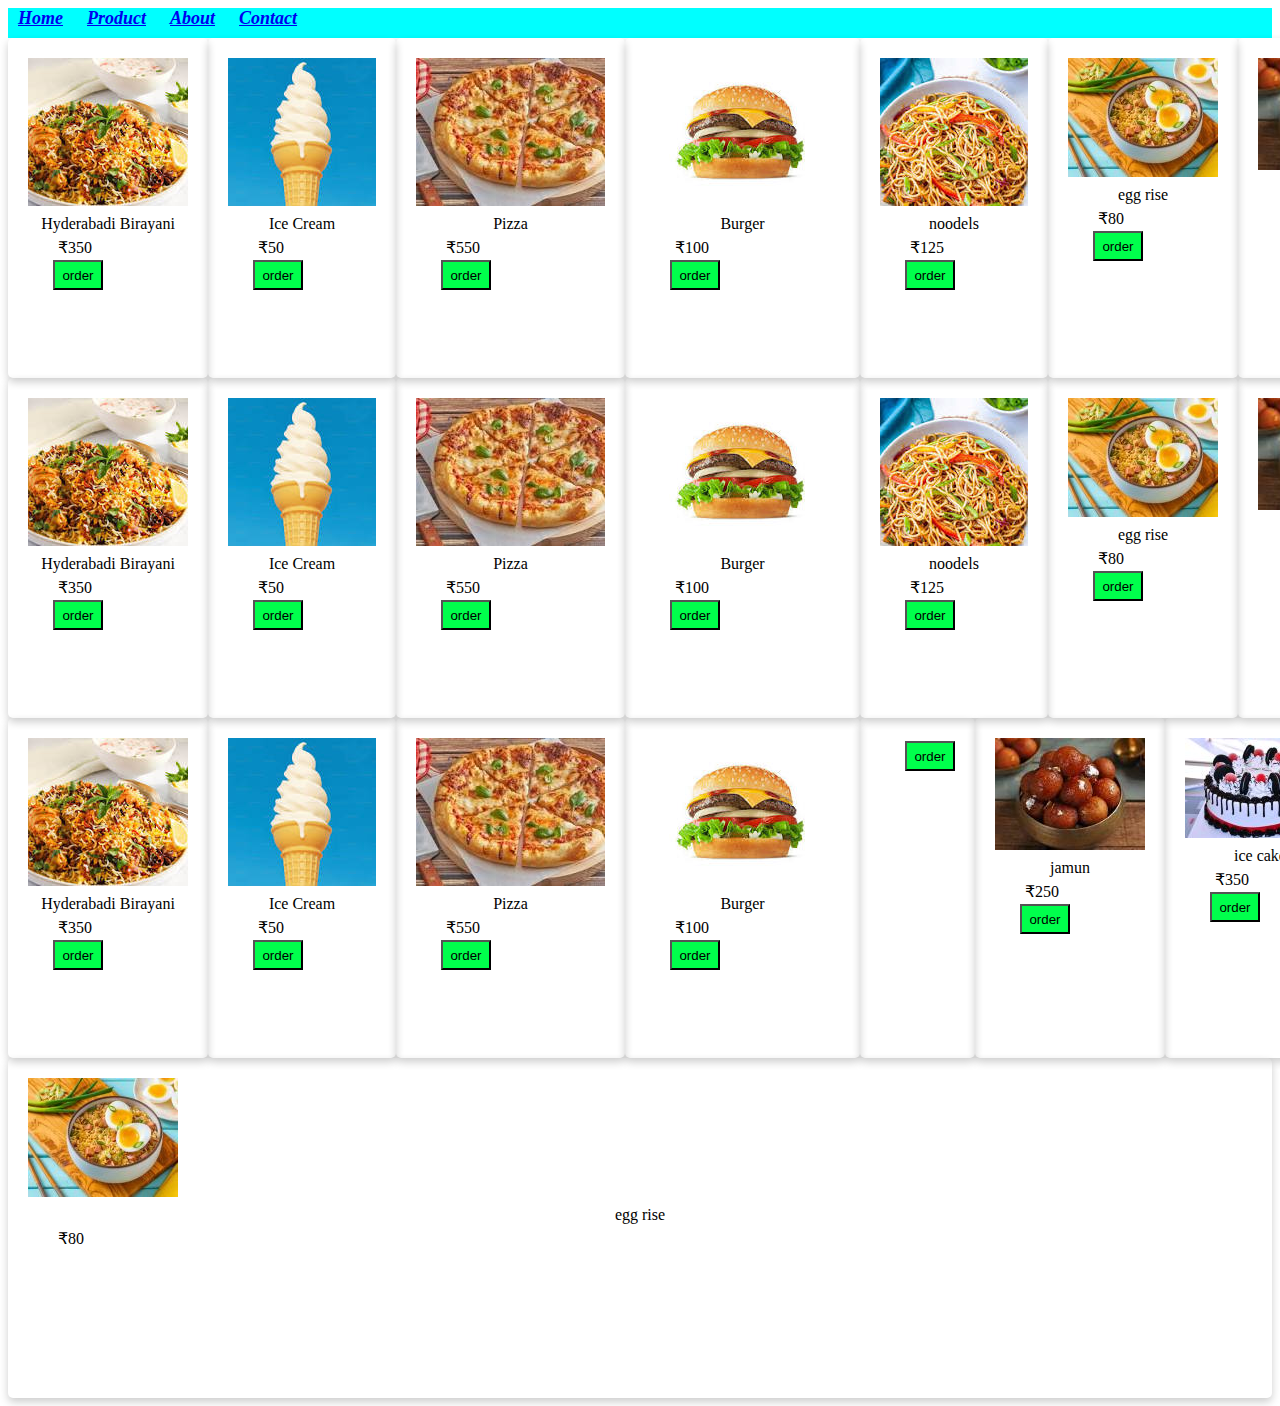
<file: HEHE/index.html>
<!DOCTYPE html>
<html lang="en">

<head>
    <meta charset="UTF-8">
    <meta name="viewport" content="width=device-width, initial-scale=1.0">
    <title>My Project</title>
    <link rel="stylesheet" href="style.css">
</head>
<body>
    <div class="nav-container">
        <a href="index.html">Home</a>
        <a href="product.html">Product</a>
        <a href="About.html">About</a>
        <a href="Contact.html">Contact</a>
    </div>
    <div class="food-card-container">
        <div class="food-card">
            <img src="img1.jpg" alt="biriyani">
            <p>Hyderabadi Birayani </p>
            <span>₹350</span><br>
            <button class="order">order</button>
        </div>
        <div class="food-card">
            <img src="img4.jpg" alt="biriyani">
            <p>Ice Cream </p>
            <span>₹50</span><br>
            <button class="order">order</button>
        </div>
        <div class="food-card">
            <img src="img2.jpg" alt="biriyani">
            <p>Pizza </p>
            <span>₹550</span><br>
            <button class="order">order</button>
        </div>
        <div class="food-card">
            <img src="download.jpg" alt="biriyani">
            <p>Burger </p>
            <span>₹100</span><br>
            <button class="order">order</button>
        </div>
        <div class="food-card">
            <img src="img5.jpg" alt="biriyani">
            <p>noodels </p>
            <span>₹125</span><br>
            <button class="order">order</button>
        </div>
        <div class="food-card">
            <img src="img7.jpg" alt="biriyani">
            <p>egg rise </p>
            <span>₹80</span><br>
            <button class="order">order</button>
        </div>
        <div class="food-card">
            <img src="img10.jpg" alt="biriyani">
            <p>jamun</p>
            <span>₹250</span><br>
            <button class="order">order</button>
        </div>
        <div class="food-card">
            <img src="img6.jpg" alt="biriyani">
            <p>ice cake </p>
            <span>₹350</span><br>
            <button class="order">order</button>
        </div>

        <div class="food-card">
            <img src="img8.jpg" alt="biriyani">
            <p>gobbi manchuri </p>
            <span>₹80</span><br>
            <button class="order">order</button>
        </div>
    </div><div class="row2">
        <div class="food-card">
            <img src="img1.jpg" alt="biriyani">
            <p>Hyderabadi Birayani </p>
            <span>₹350</span><br>
            <button class="order">order</button>
        </div>
        <div class="food-card">
            <img src="img4.jpg" alt="biriyani">
            <p>Ice Cream </p>
            <span>₹50</span><br>
            <button class="order">order</button>
        </div>
        <div class="food-card">
            <img src="img2.jpg" alt="biriyani">
            <p>Pizza </p>
            <span>₹550</span><br>
            <button class="order">order</button>
        </div>
        <div class="food-card">
            <img src="download.jpg" alt="biriyani">
            <p>Burger </p>
            <span>₹100</span><br>
            <button class="order">order</button>
        </div>
        <div class="food-card">
            <img src="img5.jpg" alt="biriyani">
            <p>noodels </p>
            <span>₹125</span><br>
            <button class="order">order</button>
        </div>
        <div class="food-card">
            <img src="img7.jpg" alt="biriyani">
            <p>egg rise </p>
            <span>₹80</span><br>
            <button class="order">order</button>
        </div>
        <div class="food-card">
            <img src="img10.jpg" alt="biriyani">
            <p>jamun</p>
            <span>₹250</span><br>
            <button class="order">order</button>
        </div>
        <div class="food-card">
            <img src="img6.jpg" alt="biriyani">
            <p>ice cake </p>
            <span>₹350</span><br>
            <button class="order">order</button>
            
        </div>

        <div class="food-card">
            <img src="img8.jpg" alt="biriyani">
            <p>gobbi manchuri </p>
            <span>₹80</span><br>
            <button class="order">order</button>
        </div>


    </div><div class="row3">
        <div class="food-card">
            <img src="img1.jpg" alt="biriyani">
            <p>Hyderabadi Birayani </p>
            <span>₹350</span><br>
            <button class="order">order</button>
        </div>
        <div class="food-card">
            <img src="img4.jpg" alt="biriyani">
            <p>Ice Cream </p>
            <span>₹50</span><br>
            <button class="order">order</button>
        </div>
        <div class="food-card">
            <img src="img2.jpg" alt="biriyani">
            <p>Pizza </p>
            <span>₹550</span><br>
            <button class="order">order</button>
        </div>
        <div class="food-card">
            <img src="download.jpg" alt="biriyani">
            <p>Burger </p>
            <span>₹100</span><br>
            <button class="order">order</button>
        </div>
        <div class="food-card">
        <button class="order">order</button>
        </div>
        <div class="food-card">
            <img src="img10.jpg" alt="biriyani">
            <p>jamun</p>
            <span>₹250</span><br>
            <button class="order">order</button>
        </div>
        <div class="food-card">
            <img src="img6.jpg" alt="biriyani">
            <p>ice cake </p>
            <span>₹350</span><br>
            <button class="order">order</button>
            
        </div>

        <div class="food-card">
            <img src="img8.jpg" alt="biriyani">
            <p>gobbi manchuri </p>
            <span>₹80</span><br>
            <button class="order">order</button>
        </div>      <img src="img5.jpg" alt="biriyani">
            <p>noodels </p>
            <span>₹125</span><br>
            <button class="order">order</button>
        </div>
        <div class="food-card">
            <img src="img7.jpg" alt="biriyani">
            <p>egg rise </p>
            <span>₹80</span><br>
          
        
     
        
    </div>
    
</body>
</file>
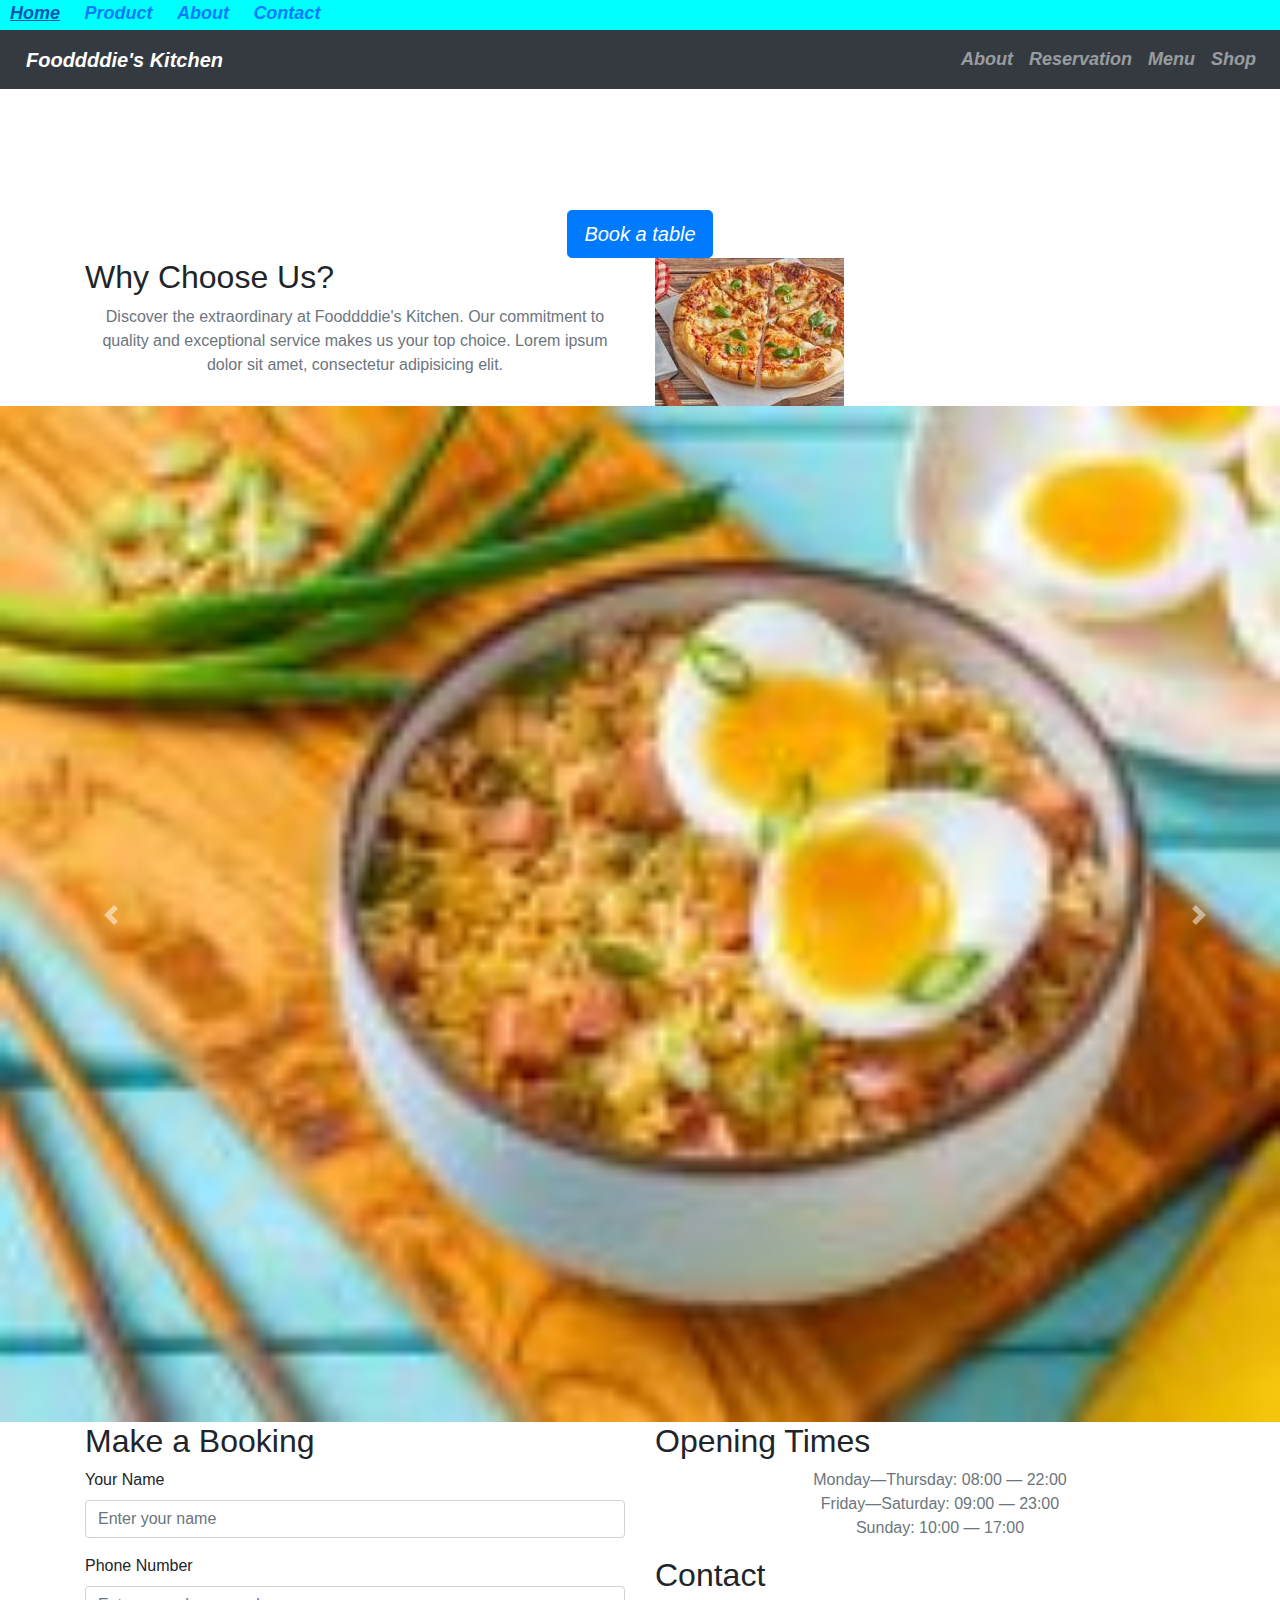
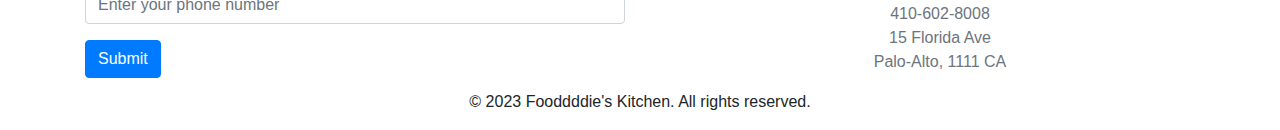
<file: HEHE/About.html>
<!DOCTYPE html>
<html lang="en">
<head>
    <meta charset="UTF-8">
    <meta name="viewport" content="width=device-width, initial-scale=1.0">
    <title>Document</title>

</head>
<body>
    <header>
        <div class="nav-container">
        <a href="index.html">Home</a>
        <a href="product.html">Product</a>
        <a href="About.html">About</a>
        <a href="Contact.html">Contact</a>
    </div>
    </header>
</body>
</html>
<!DOCTYPE html>
<!DOCTYPE html>
<html lang="en">

<head>
      <title>Homepage for Restaurant</title>
    <meta charset="UTF-8">
    <meta name="viewport" 
          content="width=device-width, initial-scale=1.0">
    <title>Fooddddie's Kitchen</title>
    <link rel="stylesheet" href="style.css">
    <link rel="stylesheet" 
          href=
"https://stackpath.bootstrapcdn.com/bootstrap/4.3.1/css/bootstrap.min.css"
          integrity=
"sha384-ggOyR0iXCbMQv3Xipma34MD+dH/1fQ784/j6cY/iJTQUOhcWr7x9JvoRxT2MZw1T" 
          crossorigin="anonymous">
</head>

<body>

    <!-- Navbar -->
    <nav class="navbar navbar-expand-lg navbar-dark bg-dark">
        <a class="navbar-brand" href="#">
          Fooddddie's Kitchen
          </a>
        <button class="navbar-toggler" type="button" 
                data-toggle="collapse" data-target="#navbarNav"
                aria-controls="navbarNav" aria-expanded="false" 
                aria-label="Toggle navigation">
            <span class="navbar-toggler-icon"></span>
        </button>
        <div class="collapse navbar-collapse" id="navbarNav">
            <ul class="navbar-nav ml-auto">
                <li class="nav-item">
                    <a class="nav-link" href="#about">
                      About
                      </a>
                </li>
                <li class="nav-item">
                    <a class="nav-link" href="#reservation">
                      Reservation
                      </a>
                </li>
                <li class="nav-item">
                    <a class="nav-link" href="#menu">
                      Menu
                      </a>
                </li>
                <li class="nav-item">
                    <a class="nav-link" href="#shop">
                      Shop
                      </a>
                </li>
            </ul>
        </div>
    </nav>

    <!-- Hero Section -->
    <section class="hero-section text-center">
        <div class="container">
            <h1 class="display-4 text-white">
              Welcome To Fooddddie's Kitchen
              </h1>
            <p class="lead text-white">
              Explore a world of flavors and 
              indulge in culinary delights.
              </p>
            <a class="btn btn-primary btn-lg" href="#reservations">
              Book a table
              </a>
        </div>
    </section>

    <!-- About Section -->
    <section id="about" class="about-section">
        <div class="container">
            <div class="row">
                <div class="col-lg-6">
                    <h2 class="section-heading">
                      Why Choose Us?
                      </h2>
                    <p class="text-muted">
                        Discover the extraordinary at Fooddddie's Kitchen. 
                          Our commitment to quality and
                        exceptional service makes us your top choice. 
                          Lorem ipsum dolor sit amet,
                        consectetur adipisicing elit.
                    </p>
                </div>
                <div class="col-lg-6">
                    <img src="img2.jpg"
                        class="img-fluid" alt="About Image">
                </div>
            </div>
        </div>
    </section>

    <!-- Carousel Section -->
    <section class="carousel-section">
        <div id="carouselExampleControls" 
             class="carousel slide" data-ride="carousel">
            <div class="carousel-inner">
                <div class="carousel-item active">
                    <img src="img7.jpg"
                         class="d-block w-100" 
                         alt="Food Image 1">
                </div>
                <div class="carousel-item">
                    <img src="img6.jpg"
                         class="d-block w-100" 
                         alt="Food Image 2">
                </div>
                <div class="carousel-item">
                    <img src="img4.jpg"
                         class="d-block w-100" 
                         alt="Food Image 3">
                </div>
            </div>
            <a class="carousel-control-prev" 
               href="#carouselExampleControls" role="button" 
               data-slide="prev">
                <span class="carousel-control-prev-icon" 
                      aria-hidden="true">
                  </span>
                <span class="sr-only">Previous</span>
            </a>
            <a class="carousel-control-next" 
               href="#carouselExampleControls" 
               role="button" data-slide="next">
                <span class="carousel-control-next-icon" 
                      aria-hidden="true">
                  </span>
                <span class="sr-only">Next</span>
            </a>
        </div>
    </section>

    <!-- Reservation and Contact Section -->
    <section id="reservations" class="reservation-section">
        <div class="container">
            <div class="row">
                <div class="col-lg-6">
                    <h2 class="section-heading">
                      Make a Booking
                      </h2>
                    <form>
                        <div class="form-group">
                            <label for="name">Your Name</label>
                            <input type="text" class="form-control" 
                                   id="name" placeholder="Enter your name">
                        </div>
                        <div class="form-group">
                            <label for="phoneNumber">
                              Phone Number
                              </label>
                            <input type="text" 
                                   class="form-control" id="phoneNumber"
                                   placeholder="Enter your phone number">
                        </div>
                        <button type="submit" class="btn btn-primary">
                          Submit
                          </button>
                    </form>
                </div>
                <div class="col-lg-6 opening-time">
                    <h2 class="section-heading">Opening Times</h2>
                    <p class="text-muted">
                        <span>Monday—Thursday: 08:00 — 22:00</span><br>
                        <span>Friday—Saturday: 09:00 — 23:00</span><br>
                        <span>Sunday: 10:00 — 17:00</span>
                    </p>
                    <h2 class="section-heading">Contact</h2>
                    <p class="text-muted">
                        <span>410-602-8008</span><br>
                        <span>15 Florida Ave</span><br>
                        <span>Palo-Alto, 1111 CA</span>
                    </p>
                </div>
            </div>
        </div>
    </section>

    <!-- Footer Section -->
    <footer class="footer-section text-center">
        <div class="container">
            <p>&copy; 2023 Fooddddie's Kitchen. All rights reserved.</p>
        </div>
    </footer>

    <!-- Optional JavaScript -->
    <!-- jQuery first, then Popper.js, then Bootstrap JS -->
    <script src="https://code.jquery.com/jquery-3.3.1.slim.min.js"
        integrity="sha384-q8i/X+965DzO0rT7abK41JStQIAqVgRVzpbzo5smXKp4YfRvH+8abtTE1Pi6jizo"
        crossorigin="anonymous"></script>
    <script src="https://cdnjs.cloudflare.com/ajax/libs/popper.js/1.14.7/umd/popper.min.js"
        integrity="sha384-UO2eT0CpHqdSJQ6hJty5KVphtPhzWj9WO1clHTMGa3JDZwrnQq4sF86dIHNDz0W1"
        crossorigin="anonymous"></script>
    <script src="https://stackpath.bootstrapcdn.com/bootstrap/4.3.1/js/bootstrap.min.js"
        integrity="sha384-JjSmVgyd0p3pXB1rRibZUAYoIIy6OrQ6VrjIEaFf/nJGzIxFDsf4x0xIM+B07jRM"
        crossorigin="anonymous"></script>
</body>

</html>
</file>
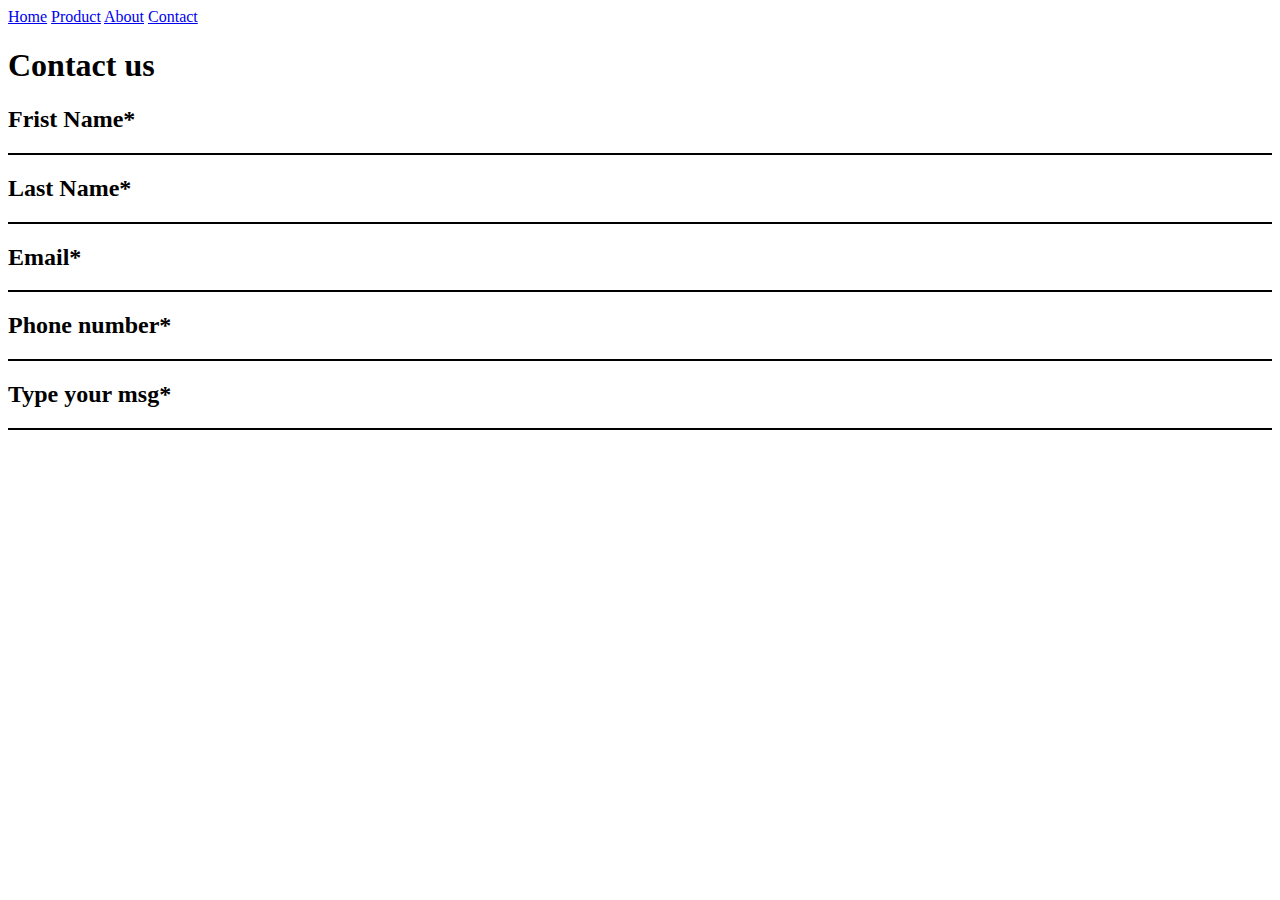
<file: HEHE/Contact.html>
<!DOCTYPE html>
<html lang="en">
<head>
    <meta charset="UTF-8">
    <meta name="viewport" content="width=device-width, initial-scale=1.0">
    <title>Document</title>
    
</head>
<body>
    <header>
        <div class="nav-container">
        <a href="index.html">Home</a>
        <a href="product.html">Product</a>
        <a href="About.html">About</a>
        <a href="Contact.html">Contact</a>
    </div>
    </header>
    <h1>Contact us</h1>
   

    <h2> Frist Name* </h2>
    <hr color="black"></hr>

    <h2> Last Name* </h2>
    <hr color="black"></hr>

    <h2> Email* </h2>
    <hr color="black"></hr>

    <h2> Phone number* </h2>
    <hr color="black"></hr>

    <h2>Type your msg* </h2>
    <hr color="black"></hr>
    
</body>
</html>
</file>
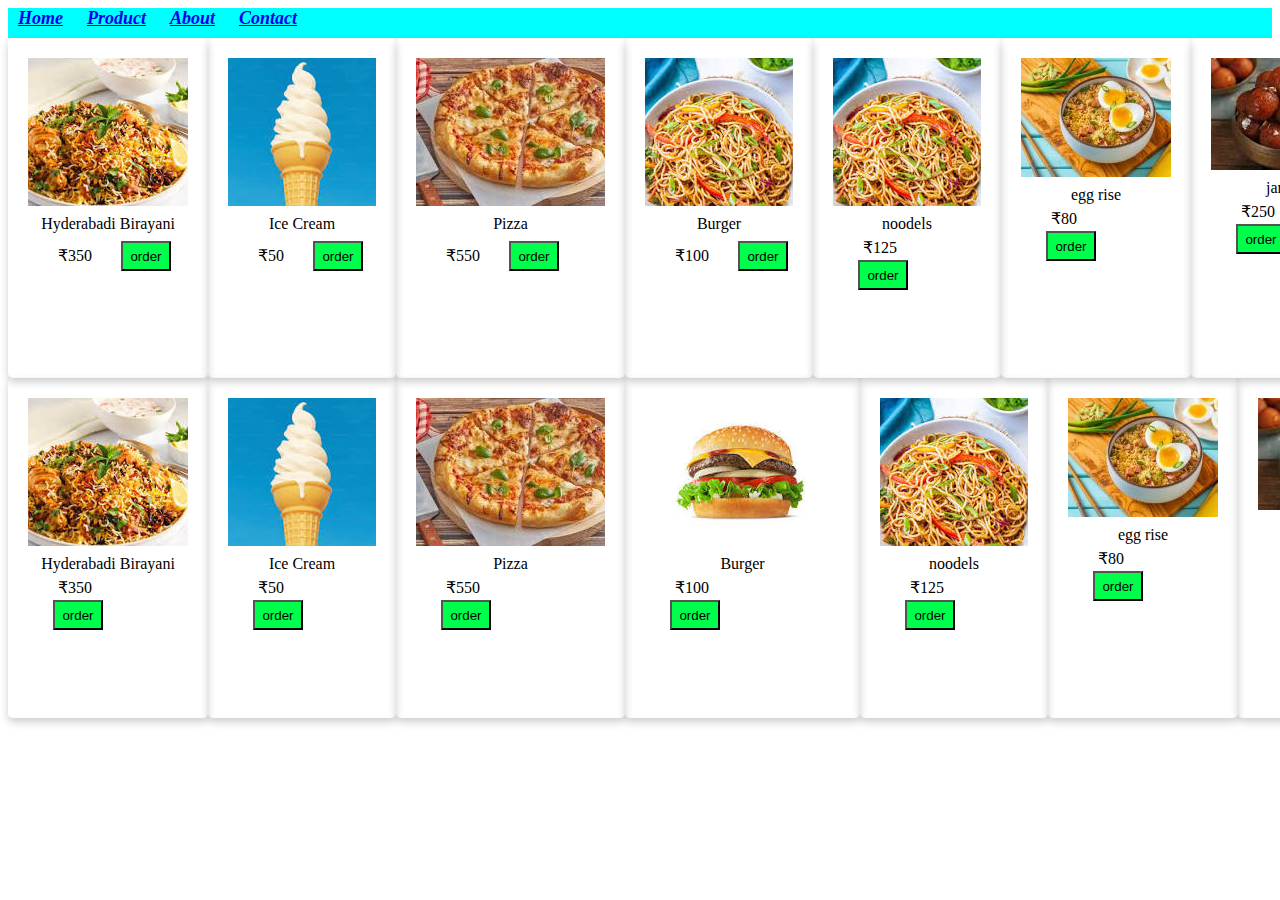
<file: HEHE/product.html>
<!DOCTYPE html>
<html lang="en">

<head>
    <meta charset="UTF-8">
    <meta name="viewport" content="width=device-width, initial-scale=1.0">
    <link rel="stylesheet" href="product.css">
    <title>Document</title>
     <link rel="stylesheet" href="product.css">
</head>

<body>
    <header>
        <div class="nav-container">
            <a href="index.html">Home</a>
            <a href="product.html">Product</a>
            <a href="About.html">About</a>
            <a href="Contact.html">Contact</a>
        </div>
    </header>
</body>

</html>
<div class="food-card-container">
    <div class="food-card">
        <img src="img1.jpg" alt="biriyani">
        <p>Hyderabadi Birayani </p>
        <span>₹350</s>
        <button class="order">order</button>    </div>
    <div class="food-card">
        <img src="img4.jpg" alt="biriyani">
        <p>Ice Cream </p>
        <span>₹50</span>
        <button class="order">order</button>    </div>
    <div class="food-card">
        <img src="img2.jpg" alt="biriyani">
        <p>Pizza </p>
        <span>₹550</span>
        <button class="order">order</button>    </div>
    <div class="food-card">
        <img src="img5.jpg" alt="biriyani">
        <p>Burger </p>
        <span>₹100</span>
        <button class="order">order</button>
    </div>

    <div class="food-card">
        <img src="img5.jpg" alt="biriyani">
        <p>noodels </p>
        <span>₹125</span><br>
        <button class="order">order</button>
    </div>
    <div class="food-card">
        <img src="img7.jpg" alt="biriyani">
        <p>egg rise </p>
        <span>₹80</span><br>
        <button class="order">order</button>
    </div>
    <div class="food-card">
        <img src="img10.jpg" alt="biriyani">
        <p>jamun</p>
        <span>₹250</span><br>
        <button class="order">order</button>
    </div>
    <div class="food-card">
        <img src="img6.jpg" alt="biriyani">
        <p>ice cake </p>
        <span>₹350</span><br>
        <button class="order">order</button>

    </div>

    <div class="food-card">
        <img src="img8.jpg" alt="biriyani">
        <p>gobbi manchuri </p>
        <span>₹80</span><br>
        <button class="order">order</button>
    </div>


























</div>
<div class="row2">
    <div class="food-card">
        <img src="img1.jpg" alt="biriyani">
        <p>Hyderabadi Birayani </p>
        <span>₹350</span><br>
        <button class="order">order</button>
    </div>
    <div class="food-card">
        <img src="img4.jpg" alt="biriyani">
        <p>Ice Cream </p>
        <span>₹50</span><br>
        <button class="order">order</button>
    </div>
    <div class="food-card">
        <img src="img2.jpg" alt="biriyani">
        <p>Pizza </p>
        <span>₹550</span><br>
        <button class="order">order</button>
    </div>
    <div class="food-card">
        <img src="download.jpg" alt="biriyani">
        <p>Burger </p>
        <span>₹100</span><br>
        <button class="order">order</button>
    </div>
    <div class="food-card">
        <img src="img5.jpg" alt="biriyani">
        <p>noodels </p>
        <span>₹125</span><br>
        <button class="order">order</button>
    </div>
    <div class="food-card">
        <img src="img7.jpg" alt="biriyani">
        <p>egg rise </p>
        <span>₹80</span><br>
        <button class="order">order</button>
    </div>
    <div class="food-card">
        <img src="img10.jpg" alt="biriyani">
        <p>jamun</p>
        <span>₹250</span><br>
        <button class="order">order</button>
    </div>
    <div class="food-card">
        <img src="img6.jpg" alt="biriyani">
        <p>ice cake </p>
        <span>₹350</span><br>
        <button class="order">order</button>

    </div>

    <div class="food-card">
        <img src="img8.jpg" alt="biriyani">
        <p>gobbi manchuri </p>
        <span>₹80</span><br>
        <button class="order">order</button>
    </div>
    
    <div class="row4">
        <div class="food-card">
            <img src="img1.jpg" alt="biriyani">
            <p>Hyderabadi Birayani </p>
            <span>₹350</span><br>
            <button class="order">order</button>
        </div>
        <div class="food-card">
            <img src="img4.jpg" alt="biriyani">
            <p>Ice Cream </p>
            <span>₹50</span><br>
            <button class="order">order</button>
        </div>
        <div class="food-card">
            <img src="img2.jpg" alt="biriyani">
            <p>Pizza </p>
            <span>₹550</span><br>
            <button class="order">order</button>
        </div>
        <div class="food-card">
            <img src="download.jpg" alt="biriyani">
            <p>Burger </p>
            <span>₹100</span><br>
            <button class="order">order</button>
        </div>
        <div class="food-card">
            <img src="img5.jpg" alt="biriyani">
            <p>noodels </p>
            <span>₹125</span><br>
            <button class="order">order</button>
        </div>
        <div class="food-card">
            <img src="img7.jpg" alt="biriyani">
            <p>egg rise </p>
            <span>₹80</span><br>
            <button class="order">order</button>
        </div>
        <div class="food-card">
            <img src="img10.jpg" alt="biriyani">
            <p>jamun</p>
            <span>₹250</span><br>
            <button class="order">order</button>
        </div>
        <div class="food-card">
            <img src="img6.jpg" alt="biriyani">
            <p>ice cake </p>
            <span>₹350</span><br>
            <button class="order">order</button>
    
        </div>
    
        <div class="food-card">
            <img src="img8.jpg" alt="biriyani">
            <p>gobbi manchuri </p>
            <span>₹80</span><br>
            <button class="order">order</button>
        </div>

</div>
</body>
</file>
<file: HEHE/style.css>
.nav-container {
    background-color: aqua;
    height: 30px;
}

a {
    padding: 10px;
    font-style: italic;
    font-size: large;
    font-weight: 800;
}

.food-card-container {
    display: flex;
    place-items: center;
}

.food-card {
    padding: 20px;
    border-radius: 5px;
    border-color: black;
    box-shadow: 0 4px 8px 0 rgba(0, 0, 0, 0.2);
    height: 300px;
    width: auto;
}

p {
    margin: 5px;
    text-align: center;
}

span {
    margin-left: 30px;
    margin-top: 3px;
}
.order {
    background-color: rgb(0, 255, 76);
    width: 50px;
    height: 30px;
    margin-left: 25px;
    margin-top: 3px;
    margin: center;


}
.row2
{
    display: flex;
}
.row3
{
    display: flex;
}
</file>
<file: HEHE/product.css>
.nav-container {
    background-color: aqua;
    height: 30px;
}

a {
    padding: 10px;
    font-style: italic;
    font-size: large;
    font-weight: 800;
}

.food-card-container {
    display: flex;
}

.food-card {
    padding: 20px;
    border-radius: 5px;
    border-color: black;
    box-shadow: 0 4px 8px 0 rgba(0, 0, 0, 0.2);
    height: 300px;
    width: auto;
}

p {
    margin: 5px;
    text-align: center;
}

span {
    margin-left: 30px;
    margin-top: 3px;
}
.order {
    background-color: rgb(0, 255, 76);
    width: 50px;
    height: 30px;
    margin-left: 25px;
    margin-top: 3px;
    margin: center;


}

.row2
{
    display: flex;
}
.row3
{
    display: flex;
}
.row4{
    display: flex;
}
</file>
